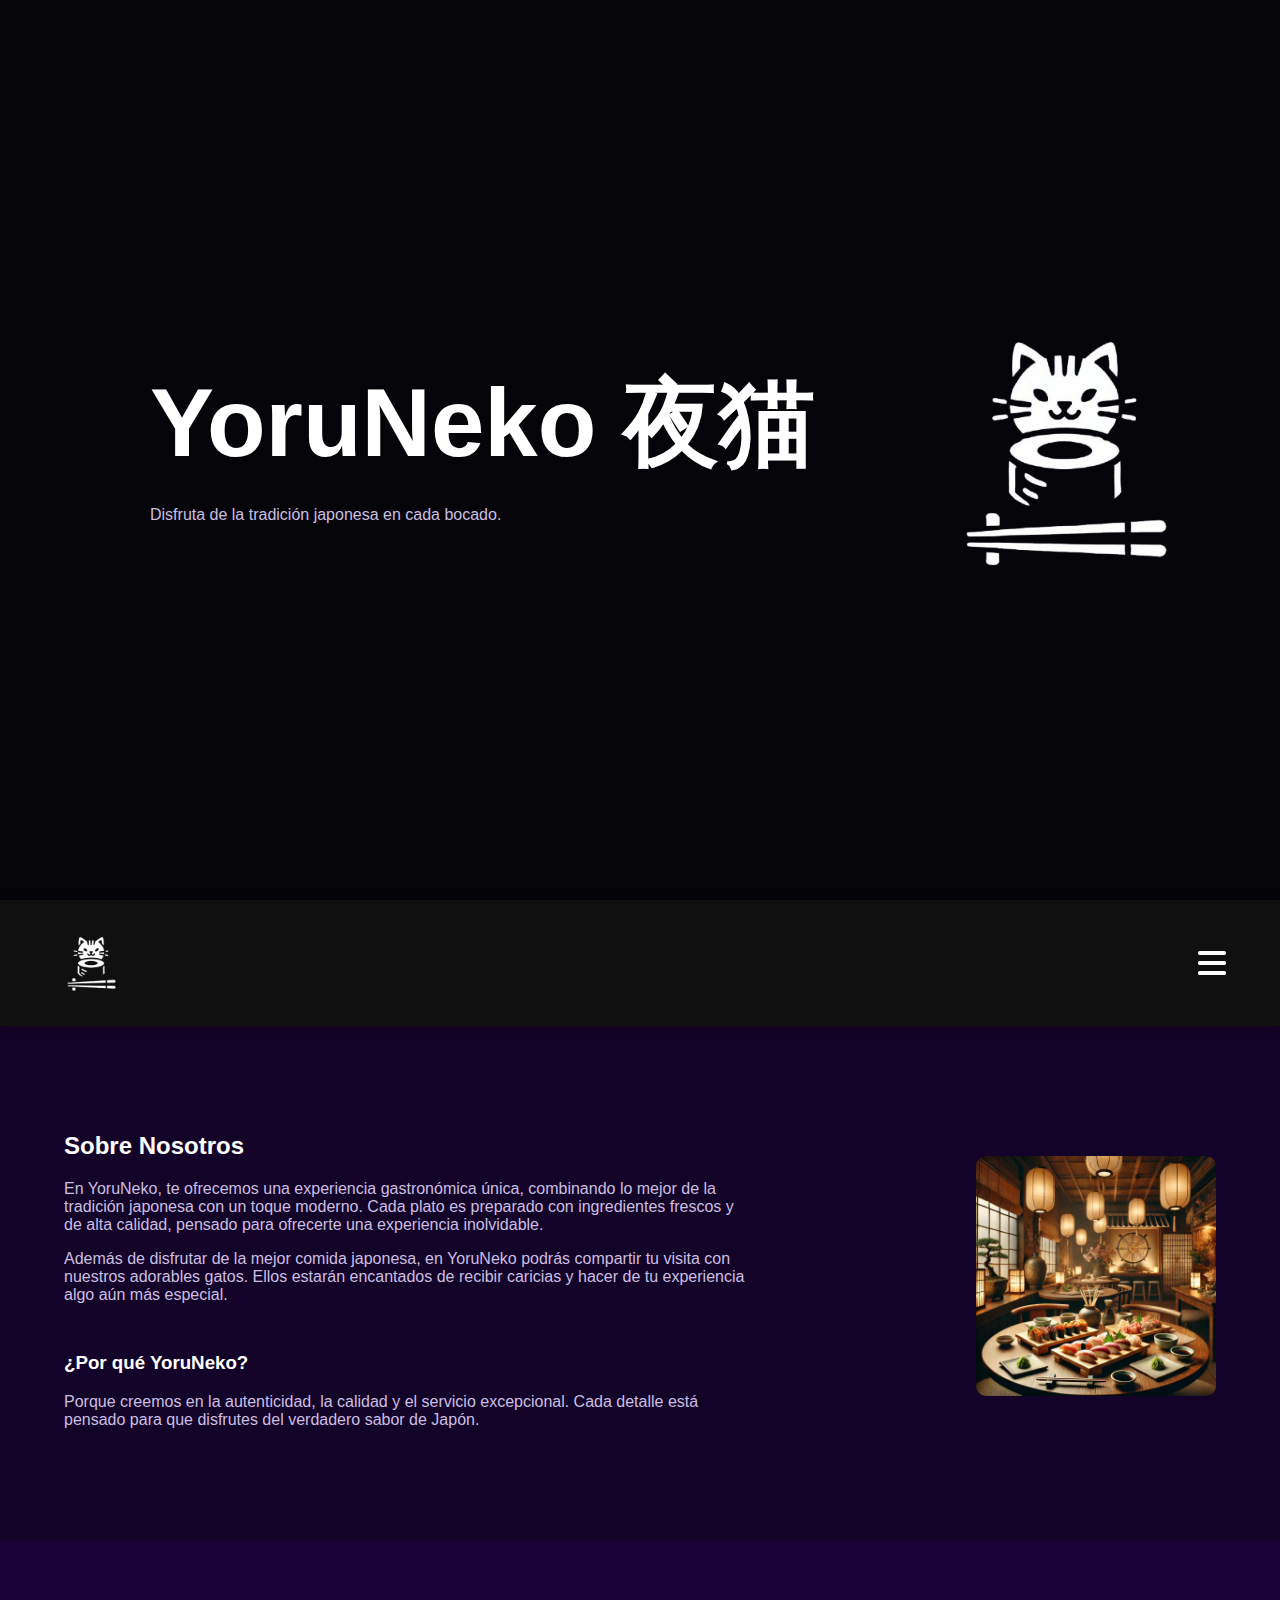
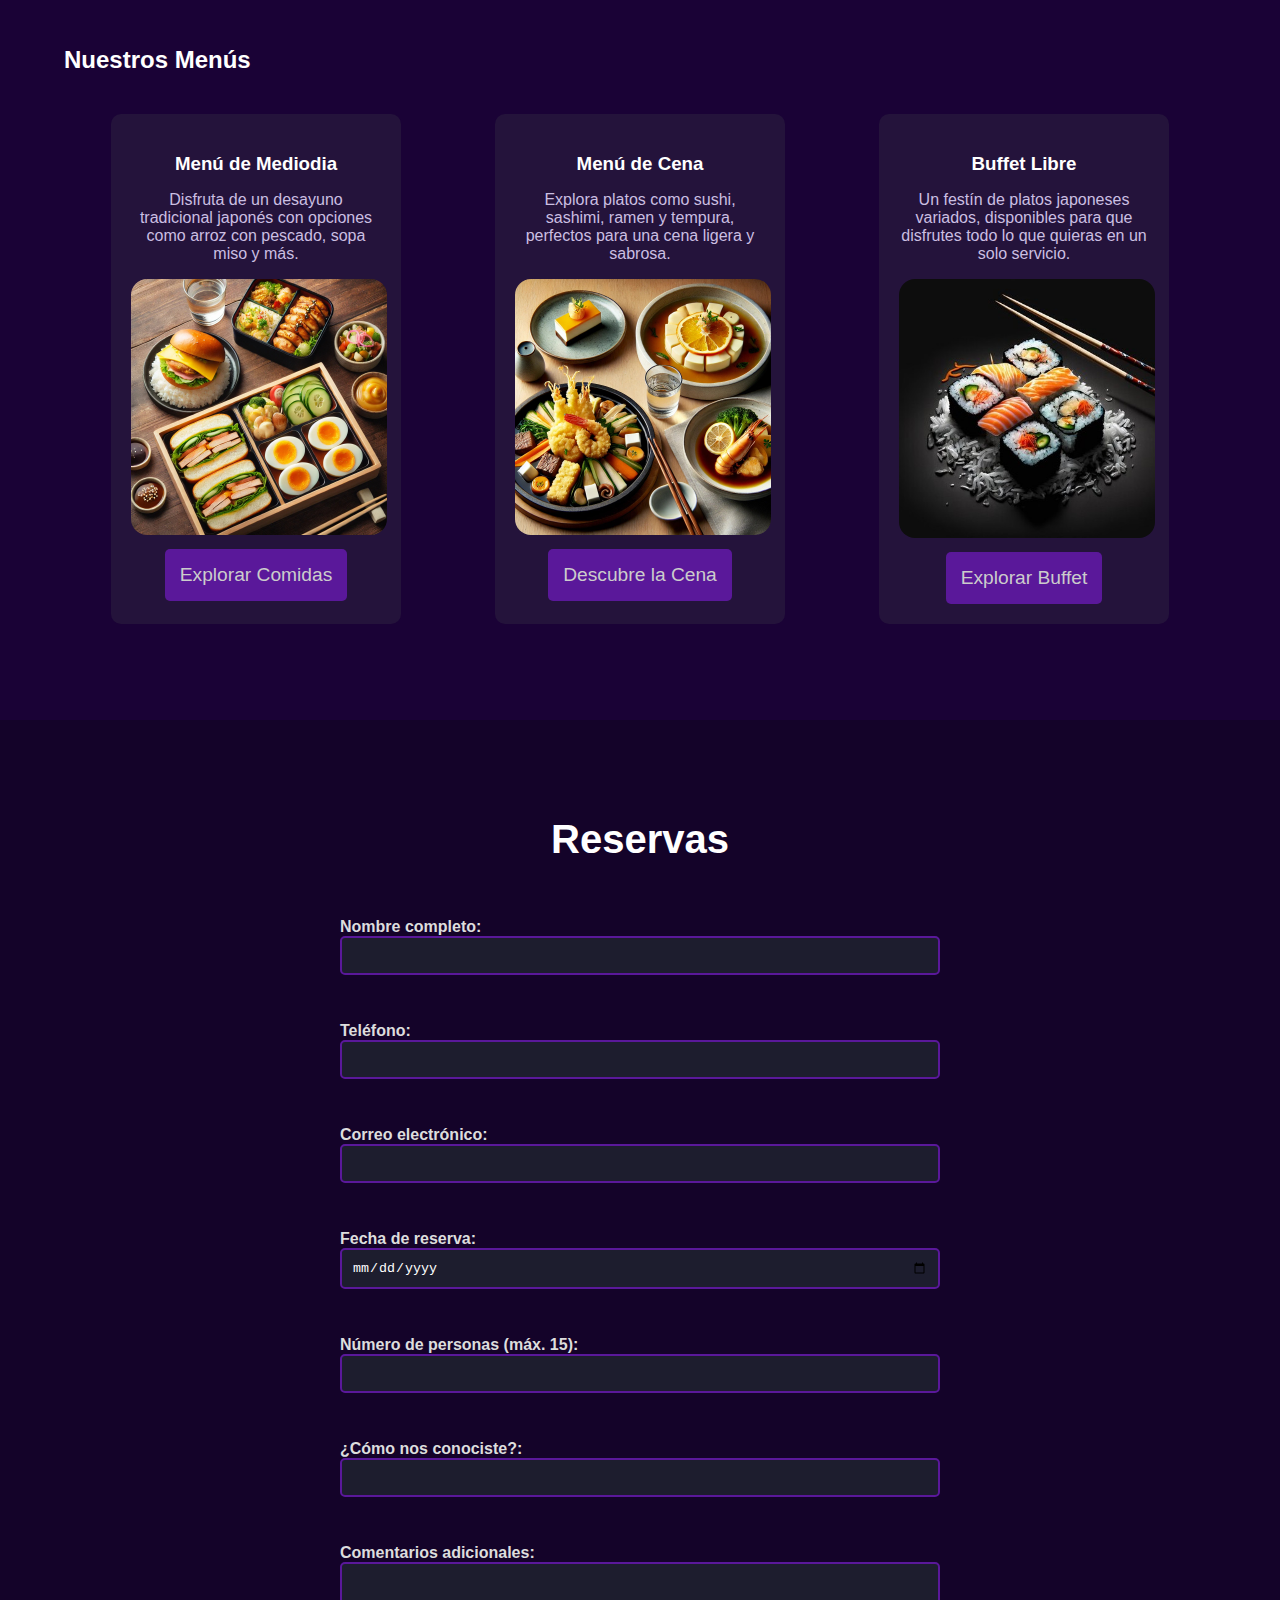
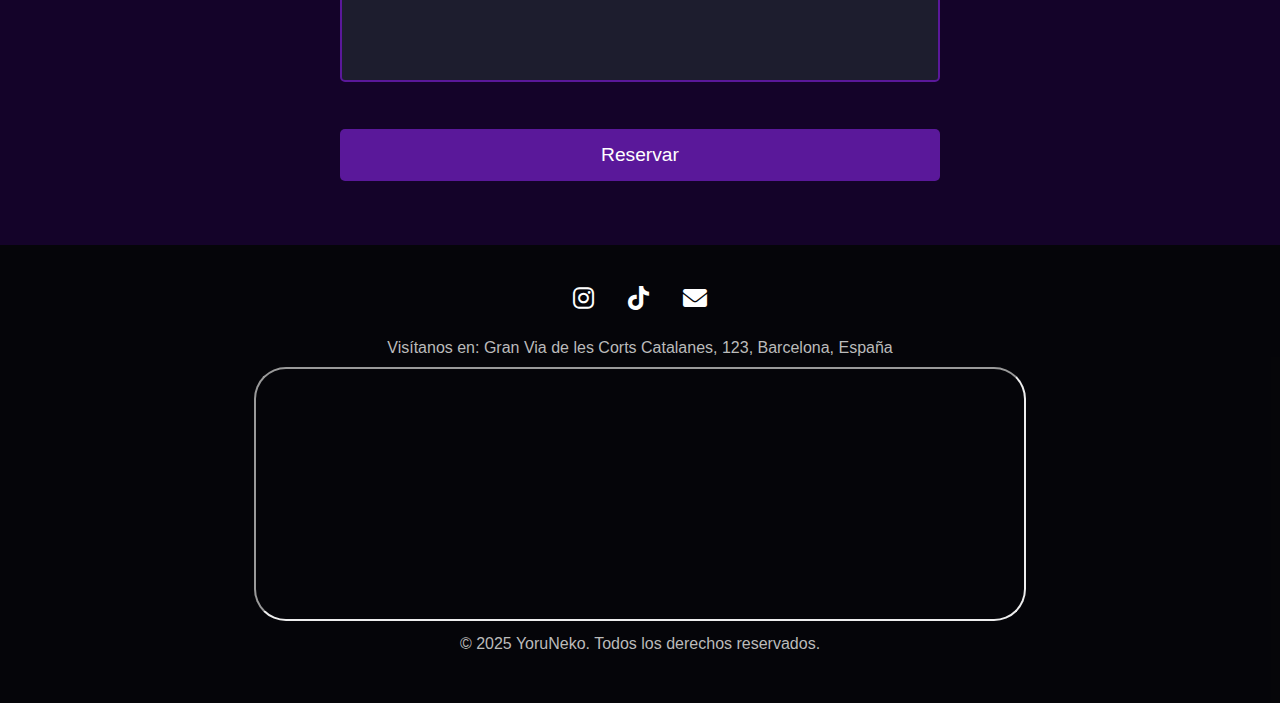
<file: index.html>
<!DOCTYPE html>
<html lang="es">
<head>
    <meta charset="UTF-8">
    <meta name="viewport" content="width=device-width, initial-scale=1.0">
    <title>YoruNeko - Restaurante Japonés</title>
    <link rel="icon" href="Images/Logo/IconYoruNeko.png" type="image/x-icon">
    <link href="https://cdnjs.cloudflare.com/ajax/libs/font-awesome/6.0.0-beta3/css/all.min.css" rel="stylesheet">
    <link rel="stylesheet" href="styles.css">
</head>
<body>
    <!-- Header (Encabezado) -->
    <header>
        <h1>YoruNeko 夜猫</h1>
        <p>Disfruta de la tradición japonesa en cada bocado.</p>
        <img src="Images/Logo/LogoYoruNeko.png" title="Logo YoruNeko" alt="Logo YoruNeko">
    </header>

    <!-- Barra de navegación -->
    <nav class="navbar">
        <img id="nav" src="Images/Logo/LogoYoruNeko.png" title="Logo YoruNeko" alt="Logo Restaurante Japonés" class="logo">
        
        <!-- Menu hamburguesa con checkbox -->
        <input type="checkbox" id="menu-toggle" class="menu-toggle" />
        <label for="menu-toggle" class="hamburger-menu">
            <i class="fas fa-bars"></i> <!-- Icono de tres rayas de FontAwesome -->
        </label>
        
        <!-- Menú desplegable -->
        <div class="dropdown-menu">
            <a href="#about">Sobre nosotros</a>
            <a href="#menu">Menú</a>
            <a href="#reservas">Reservas</a>
            <a href="#contactos">Contactos</a>
        </div>
    </nav>
    

    <section id="about" class="about">
        <div class="about-content">
            <div class="text">
                <h2>Sobre Nosotros</h2>
                <p>En YoruNeko, te ofrecemos una experiencia gastronómica única, combinando lo mejor de la tradición japonesa con un toque moderno. Cada plato es preparado con ingredientes frescos y de alta calidad, pensado para ofrecerte una experiencia inolvidable.</p>
                <p>Además de disfrutar de la mejor comida japonesa, en YoruNeko podrás compartir tu visita con nuestros adorables gatos. Ellos estarán encantados de recibir caricias y hacer de tu experiencia algo aún más especial.</p>
                <h3 class="why">¿Por qué YoruNeko?</h3>
                <p>Porque creemos en la autenticidad, la calidad y el servicio excepcional. Cada detalle está pensado para que disfrutes del verdadero sabor de Japón.</p>
            </div>
            <div class="image">
                <img src="Images/RestauranteYoruNeko.jpeg" title="Imagen del Restaurente" alt="Plato Japonés">
            </div>
        </div>
    </section>    
    
    <section id="menu" class="menus">
        <h2>Nuestros Menús</h2>
        <div class="menu-container">
            <div class="menu-item">
                <h3>Menú de Mediodia</h3>
                <p>Disfruta de un desayuno tradicional japonés con opciones como arroz con pescado, sopa miso y más.</p>
                <img src="Images/MenuComida.jpeg" title="Menu de Comida" alt="Menu de Mañana con Tamago Sando, Melon Pans y Bento de Pollo Reriyaki">
                <button class="boton-menu"><a href="">Explorar Comidas</a></button>
            </div>
            <div class="menu-item">
                <h3>Menú de Cena</h3>
                <p>Explora platos como sushi, sashimi, ramen y tempura, perfectos para una cena ligera y sabrosa.</p>
                <img src="Images/MenuCena.jpeg" title="Menu de Cena" alt="Menu de Cena con Tempura Mixta, Sashami Variado, Cheesecake de Yuzu">
                <button class="boton-menu"><a href="">Descubre la Cena</a></button>
            </div>
            <div class="menu-item">
                <h3>Buffet Libre</h3>
                <p>Un festín de platos japoneses variados, disponibles para que disfrutes todo lo que quieras en un solo servicio.</p>
                <img src="Images/MenuBufet.jpg" title="Menu de Bufet" alt="Plato de Bufet con Maki y Sushi">
                <button class="boton-menu"><a href="">Explorar Buffet</a></button>
            </div>
        </div>
    </section>

    <section id="reservas" class="reservations">
        <h2>Reservas</h2>
        <form action="https://formspree.io/f/xgvojbzr" method="POST">
            <label>Nombre completo: 
                <input type="text" name="nombre" required>
            </label>
            
            <label>Teléfono: 
                <input type="tel" name="telefono" required>
            </label>
            
            <label>Correo electrónico: 
                <input type="email" name="correo" required>
            </label>
            
            <label>Fecha de reserva: 
                <input type="date" name="fecha" required>
            </label>
            
            <label>Número de personas (máx. 15): 
                <input type="number" name="personas" min="1" max="15" required>
            </label>
            
            <label>¿Cómo nos conociste?: 
                <input type="text" name="conociste">
            </label>
            
            <label>Comentarios adicionales:
                <textarea name="comentarios"></textarea>
            </label>
            
            <button type="submit">Reservar</button>
        </form>
    </section>

    <footer>
        <div id="contactos" class="footer-links">
            <a href="https://www.instagram.com" target="_blank"><i class="fab fa-instagram"></i></a>
            <a href="https://www.tiktok.com" target="_blank"><i class="fab fa-tiktok"></i></a>
            <a href="mailto:yoruneko2006@gmail.com" target="_blank"><i class="fas fa-envelope"></i></a>
        </div>

        <p>Visítanos en: Gran Via de les Corts Catalanes, 123, Barcelona, España</p>
        
        <div class="map-container">
            <iframe src="https://www.google.com/maps/embed?pb=!1m18!1m12!1m3!1d3023.702721748931!2d2.1702068!3d41.3867909!2m3!1f0!2f0!3f0!3m2!1i1024!2i768!4f13.1!3m3!1m2!1s0x12a4a28f9d049a3f%3A0xa43d8c8b66e45b8d!2sGran%20Via%20de%20les%20Corts%20Catalanes%2C%20123%2C%2020802%20Barcelona%2C%20España!5e0!3m2!1ses!2ses!4v1674728893027!5m2!1ses!2ses" 
                allowfullscreen="" loading="lazy"></iframe>
        </div>

        <p>© 2025 YoruNeko. Todos los derechos reservados.</p>
    </footer>

</body>
</html>
</file>
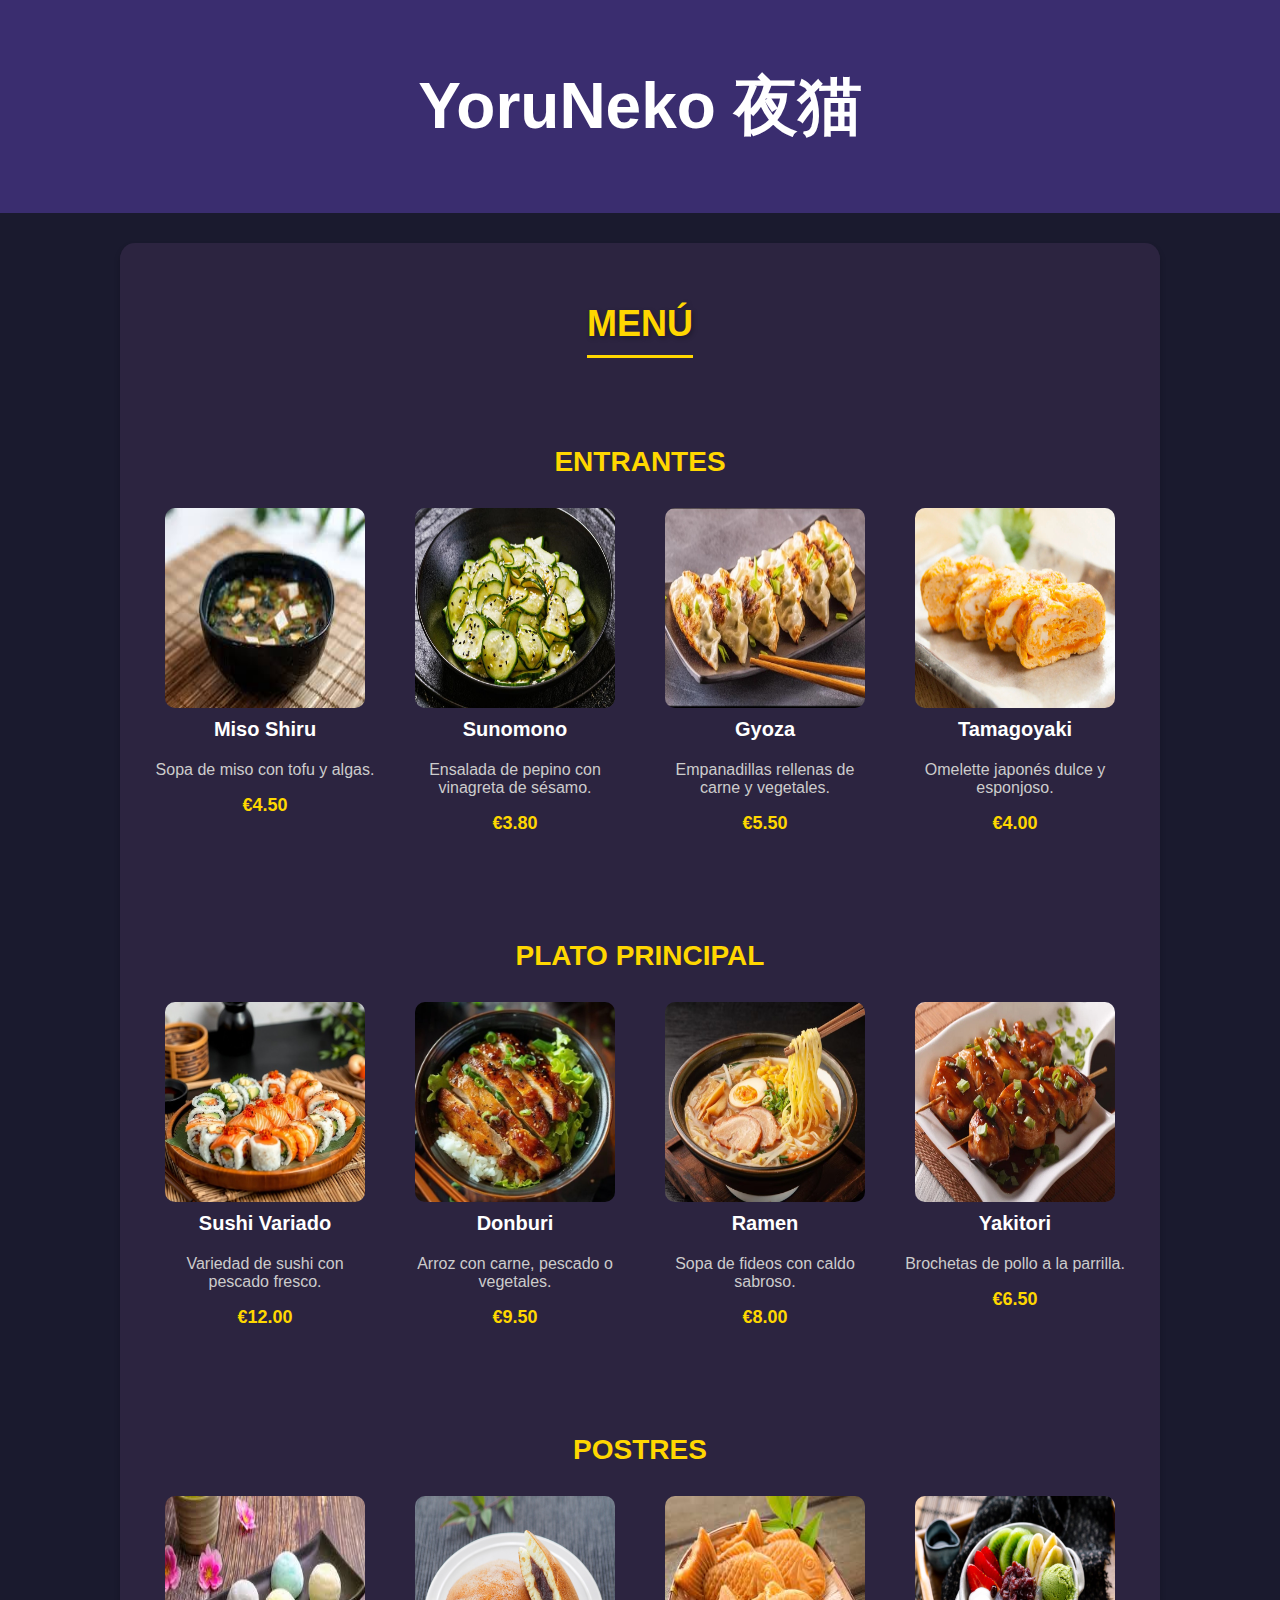
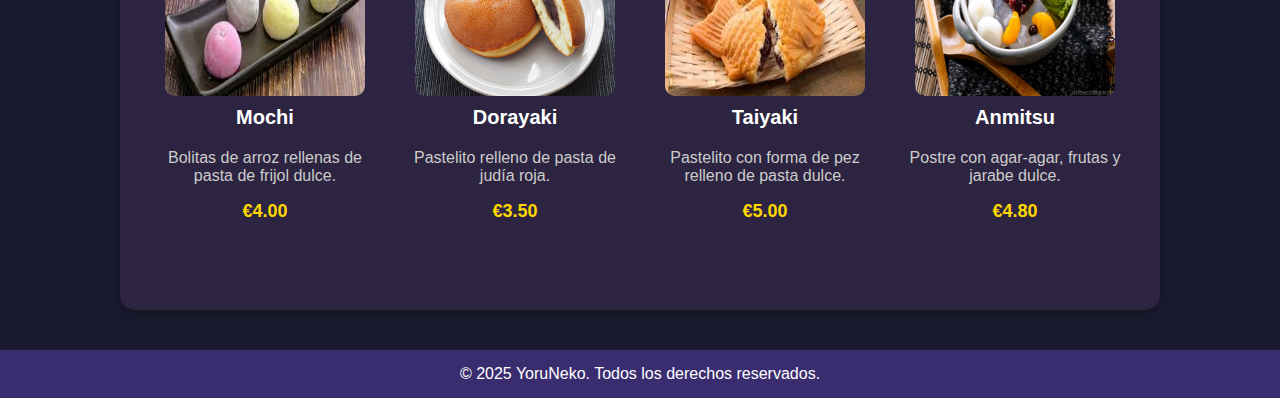
<file: menu.html>
<!DOCTYPE html>
<html lang="es">
<head>
    <meta charset="UTF-8">
    <meta name="viewport" content="width=device-width, initial-scale=1.0">
    <title>YoruNeko - Restaurante Japonés</title>
    <style>
        body {
            font-family: Arial, sans-serif;
            background-color: #1a1a2e;
            color: #fff;
            text-align: center;
            margin: 0;
            padding: 0;
        }
        header {
            background-color: #3a2d6f;
            padding: 20px;
            font-size: 32px;
            font-weight: bold;
        }
        h2 {
            font-size: 36px;
            font-weight: bold;
            margin-top: 40px;
            text-transform: uppercase;
            color: #ffd700;
            text-shadow: 2px 2px 5px rgba(0, 0, 0, 0.3); /* Añadí sombra para destacarlo más */
            border-bottom: 3px solid #ffd700; /* Agregué un borde para darle más énfasis */
            padding-bottom: 10px;
        }
        .menu {
            display: flex;
            flex-direction: column;
            align-items: center;
            padding: 20px;
            max-width: 1000px;
            margin: 30px auto 30px;
            background-color: #2c2440;
            border-radius: 15px;
            padding-bottom: 40px;
            box-shadow: 0 4px 6px rgba(0, 0, 0, 0.2); /* Agregué sombra para más contraste */
        }
        .menu-item {
            margin: 30px 0;
        }
        .food-list {
            display: flex;
            justify-content: space-between;
            flex-wrap: wrap;
            gap: 30px;
        }
        .food-item {
            text-align: center;
            color: #fff;
            width: 220px;
        }
        .food-item img {
            width: 200px; 
            height: 200px; 
            border-radius: 10px;
            display: block;
            margin: 0 auto;
        }
        .food-item p {
            margin-top: 10px;
            font-size: 16px;
            color: #ccc;
        }
        .food-item p.price {
            margin-top: 10px;
            font-size: 18px;
            font-weight: bold;
            color: #ffd700;
        }
        .menu-item h3 {
            font-size: 28px;
            margin-bottom: 30px;
            color: #ffd700;
            font-weight: bold;
            text-transform: uppercase;
        }
        .food-item p:first-of-type {
            font-size: 20px;
            font-weight: bold;
            color: #fff;
        }

        footer {
            background-color: #3a2d6f;
            color: #fff;
            padding: 15px 0;
            margin-top: 40px;
        }

        footer p {
            font-size: 16px;
            margin: 0;
        }

    </style>
</head>
<body>
    <header>
        <h1>YoruNeko 夜猫</h1>
    </header>
    <section class="menu">
        <h2>Menú</h2>
        <div class="menu-item">
            <h3>Entrantes</h3>
            <div class="food-list">
                <div class="food-item">
                    <img src="Images/Entrantes/Miso Shiru.jpeg" alt="Miso Shiru">
                    <p>Miso Shiru</p>
                    <p>Sopa de miso con tofu y algas.</p>
                    <p class="price">€4.50</p>
                </div>
                <div class="food-item">
                    <img src="Images/Entrantes/Sunomono.jpg" alt="Sunomono">
                    <p>Sunomono</p>
                    <p>Ensalada de pepino con vinagreta de sésamo.</p>
                    <p class="price">€3.80</p>
                </div>
                <div class="food-item">
                    <img src="Images/Entrantes/Gyoza.jpeg" alt="Gyoza">
                    <p>Gyoza</p>
                    <p>Empanadillas rellenas de carne y vegetales.</p>
                    <p class="price">€5.50</p>
                </div>
                <div class="food-item">
                    <img src="Images/Entrantes/Tamagoyaki.jpeg" alt="Tamagoyaki">
                    <p>Tamagoyaki</p>
                    <p>Omelette japonés dulce y esponjoso.</p>
                    <p class="price">€4.00</p>
                </div>
            </div>
        </div>
        <div class="menu-item">
            <h3>Plato Principal</h3>
            <div class="food-list">
                <div class="food-item">
                    <img src="Images/Principal/Sushi Variado.jpeg" alt="Sushi Variado">
                    <p>Sushi Variado</p>
                    <p>Variedad de sushi con pescado fresco.</p>
                    <p class="price">€12.00</p>
                </div>
                <div class="food-item">
                    <img src="Images/Principal/Donburi.jpeg" alt="Donburi">
                    <p>Donburi</p>
                    <p>Arroz con carne, pescado o vegetales.</p>
                    <p class="price">€9.50</p>
                </div>
                <div class="food-item">
                    <img src="Images/Principal/Ramen.jpeg" alt="Ramen">
                    <p>Ramen</p>
                    <p>Sopa de fideos con caldo sabroso.</p>
                    <p class="price">€8.00</p>
                </div>
                <div class="food-item">
                    <img src="Images/Principal/Yakitori.jpeg" alt="Yakitori">
                    <p>Yakitori</p>
                    <p>Brochetas de pollo a la parrilla.</p>
                    <p class="price">€6.50</p>
                </div>
            </div>
        </div>
        <div class="menu-item">
            <h3>Postres</h3>
            <div class="food-list">
                <div class="food-item">
                    <img src="Images/Postre/Mochi.jpeg" alt="Mochi">
                    <p>Mochi</p>
                    <p>Bolitas de arroz rellenas de pasta de frijol dulce.</p>
                    <p class="price">€4.00</p>
                </div>
                <div class="food-item">
                    <img src="Images/Postre/Dorayaki.jpg" alt="Dorayaki">
                    <p>Dorayaki</p>
                    <p>Pastelito relleno de pasta de judía roja.</p>
                    <p class="price">€3.50</p>
                </div>
                <div class="food-item">
                    <img src="Images/Postre/Taiyaki.jpeg" alt="Taiyaki">
                    <p>Taiyaki</p>
                    <p>Pastelito con forma de pez relleno de pasta dulce.</p>
                    <p class="price">€5.00</p>
                </div>
                <div class="food-item">
                    <img src="Images/Postre/Anmitsu.jpg" alt="Anmitsu">
                    <p>Anmitsu</p>
                    <p>Postre con agar-agar, frutas y jarabe dulce.</p>
                    <p class="price">€4.80</p>
                </div>
            </div>
        </div>
    </section>

    <footer>
        <p>&copy; 2025 YoruNeko. Todos los derechos reservados.</p>
    </footer>
</body>
</html>
</file>
<file: styles.css>
:root {
    --color-fondo-principal: #1d1d2e;
    --color-fondo-secundario: #140329;
    --color-fondo-terciario: #1a0236;
    --color-texto-principal: #fff;
    --color-texto-secundario: #ccc;
    --color-texto-claro: #ddd;
    --color-acento: #ff6f61; /* Color naranja ahora cambiado */
    --color-parrafo: #cbbfe2; /* Nuevo color para títulos */
    --color-boton: #5a189a;
    --color-boton-hover: #7b2cbf;
    --color-menu-fondo: #24133b;
    
    --color-navbar-bg: rgb(16, 16, 16);
    --color-dropdown-bg: rgb(24, 24, 24);
    --color-dropdown-hover-bg: rgb(37, 37, 37);
    --color-footer-bg: rgba(0, 0, 0, 0.8);
    --color-footer-link-hover: var(--color-boton);
}

/* HTML base styles */
html {
    scroll-behavior: smooth;
    scrollbar-width: thin; /* Establece el ancho de la barra de desplazamiento */
    scrollbar-color: var(--color-boton) var(--color-fondo-principal);
    scroll-padding-top: 100px;
}

body {
    font-family: Arial, sans-serif;
    margin: 0;
    padding: 0;
    color: var(--color-texto-principal);
    background-color: var(--color-fondo-principal);
}

/* Estilos de la cabecera */
header {
    display: flex;
    flex-direction: column;
    justify-content: center;
    align-items: flex-start; /* Logo alineado a la izquierda por defecto */
    height: 100vh;
    padding-left: 150px;
    background-color: rgba(0, 0, 0, 0.8);
    position: relative;
    text-align: left;
    overflow-x: hidden;
}

header h1 {
    margin: 0;
    font-size: 6rem;
    color: var(--color-texto-principal);
    padding: 0rem;
    text-align: left;
}

header img {
    position: absolute;
    right: 20px;
    top: 50%;
    transform: translateY(-50%);
    width: 25rem;
}


/* Estilos generales para el nav */
.navbar {
    background-color: var(--color-navbar-bg);
    padding: 15px 30px;
    display: flex;
    justify-content: space-between;
    align-items: center;
    position: sticky;
    top: 0; /* Esto asegura que se quede pegado a la parte superior */
    z-index: 1000; /* Asegura que el navbar esté por encima de otros elementos */
    box-shadow: 0 4px 10px rgba(0, 0, 0, 0.2);
}

/* Logo del restaurante */
.navbar .logo {
    height: 6rem; /* Ajusta el tamaño del logo */
    margin-left: 1%;
}

/* Menú hamburguesa */
.menu-toggle {
    display: none;
}


.hamburger-menu {
    cursor: pointer;
    font-size: 2rem;
    color: white;
    margin-right: 2%;
}

.dropdown-menu {
    display: none;
    background-color: var(--color-dropdown-bg);
    position: absolute;
    top: 70px;
    right: 30px;
    width: 250px;
    padding: 10px 0;
    box-shadow: 0 4px 8px rgba(0, 0, 0, 0.2);
    border-radius: 5px;
}

.menu-toggle:checked + .hamburger-menu + .dropdown-menu {
    display: block;
    margin-top: 5rem;
}

/* Estilo de los enlaces del menú */
.dropdown-menu a {
    text-decoration: none;
    color: #f1f1f1; /* Color claro para los enlaces */
    padding: 12px 20px;
    font-size: 1.2rem;
    display: block;
    text-align: center;
    border-bottom: 1px solid #444444;
}

.dropdown-menu a:hover {
    background-color: var(--color-dropdown-hover-bg);
}


h2, h3 {
    color: var(--color-texto-principal);
}

p {
    color: var(--color-parrafo);
}

/* Sección Sobre Nosotros */
.about, .menus, .reservations {
    background-color: var(--color-fondo-secundario);
    padding: 4rem 4rem 6rem;
    padding-top: calc(70px + 1rem); /* Añade espacio superior para no cubrir el título */
    text-align: left;
}


.about-content {
    display: flex;
    justify-content: space-between;
    align-items: center;
    gap: 2rem;
}

.text {
    max-width: 60%; /* Asegura que el texto no se haga demasiado largo */
}

.image img {
    width: 20rem; /* Esto asegura que la imagen se ajuste al tamaño del contenedor */
    max-width: 15rem; /* Controla el tamaño máximo de la imagen */
    height: auto; /* Mantiene la proporción de la imagen */
    border-radius: 10px;
}

.why {
    margin-top: 3rem;
    font-weight: bold;
}

/* Sección de Reservas */
.reservations {
    background-color: var(--color-fondo-secundario);
    padding: 4rem 4rem;
    text-align: center;
}

.reservations h2 {
    font-size: 2.5rem;
    margin-bottom: 3.5rem;
}

form {
    max-width: 600px;
    margin: 0 auto;
    display: flex;
    flex-direction: column;
    gap: 15px;
}

label {
    display: flex;
    flex-direction: column;
    text-align: left;
    font-weight: bold;
    color: var(--color-texto-claro);
}

input, textarea {
    margin-bottom: 2rem;
    padding: 10px;
    border: 2px solid var(--color-boton);
    border-radius: 5px;
    background-color: var(--color-fondo-principal);
    color: var(--color-texto-principal);
}

textarea {
    resize: none;
    height: 6rem;
    max-height: 300px;
    overflow-y: scroll;
    scrollbar-width: thin;
    scrollbar-color: var(--color-boton) var(--color-fondo-principal);
}

button {
    padding: 15px;
    border-radius: 5px;
    border: none;
    background-color: var(--color-boton);
    color: var(--color-texto-principal);
    font-size: 1.2rem;
    cursor: pointer;
    transition: background-color 0.3s;
}

button:hover {
    background-color: var(--color-boton-hover);
}

/* Sección Menús */
.menus{
    background-color: var(--color-fondo-terciario);
}
.menu-container {
    display: flex;
    justify-content: space-around;
    margin-top: 40px;
}

.menu-item {
    background-color: var(--color-menu-fondo);
    padding: 20px;
    border-radius: 10px;
    max-width: 250px;
    text-align: center;
}

.menu-item h3 {
    margin-bottom: 10px;
}

.menu-item img {
    width: 16rem;
    border-radius: 1rem;
}

.boton-menu{
    margin-top: 4%;
}
.boton-menu a{
    color: var(--color-texto-secundario);
    text-decoration: none;
}



/* Footer */
footer {
    background-color: var(--color-footer-bg);
    padding: 40px 0;
    text-align: center;
}

footer .footer-links {
    margin-bottom: 1.6rem;
}

footer .footer-links a {
    color: var(--color-texto-principal);
    margin: 0 15px;
    font-size: 24px;
}

footer .footer-links a:hover {
    color: var(--color-footer-link-hover);
}

footer p {
    margin: 10px 0;
    color: #bbb;
}

.map-container iframe {
    width: 60%;
    height: 250px;
    border-radius: 2rem;
}


/* Media Queries para hacer el diseño responsive */

/* Ajustes para pantallas más grandes */
@media (max-width: 1024px) {
    header {
        padding-left: 0; /* Elimina el padding izquierdo */
        text-align: center; /* Centra todo el contenido */
        align-items: center; /* Centra el logo en el centro */
    }

    header h1 {
        display: none; /* Oculta el texto en pantallas más pequeñas */
    }

    header p {
        display: none; /* Sigue ocultando el texto */
    }

    header img {
        margin: 0rem 3rem 15rem 2rem;
        width: 40rem; /* Ajusta el tamaño de la imagen */
        position: relative; /* El logo se centra de manera relativa */
    }

    .about-content {
        flex-direction: column;
        align-items: center;
        gap: 1rem;
    }

    .text {
        max-width: 100%;
        text-align: center;
    }

    .image img {
        width: 30rem;
        max-width: 100%;
    }

    .reservations {
        padding: 2rem;
    }

    form {
        max-width: 100%;
        padding: 0 1rem;
    }

    .menu-container {
        align-items: center;
    }

    .menu-item {
        margin: 2rem 0.5rem;
    }

    footer {
        padding: 20px 0;
    }

    footer .footer-links a {
        font-size: 18px;
    }
}

/* Pantallas pequeñas (móviles) */
@media (max-width: 768px) {
    header {
        padding-left: 0; /* Elimina el padding izquierdo */
        text-align: center; /* Centra todo el contenido */
        align-items: center; /* Centra el logo en el centro */
    }

    header h1 {
        display: none; /* Oculta el texto en pantallas más pequeñas */
    }

    header p {
        display: none; /* Sigue ocultando el texto */
    }

    header img {
        margin: 0rem 1rem 15rem 2rem; /* Aplica el mismo margen que en 1024px */
        width: 40rem; /* Ajusta el tamaño de la imagen */
        position: relative; /* El logo se centra de manera relativa */
    }

    .about-content {
        flex-direction: column;
        align-items: center;
        gap: 1rem;
    }

    .text {
        max-width: 100%;
        text-align: center;
    }

    .image img {
        width: 30rem;
        max-width: 100%;
    }

    .reservations {
        padding: 2rem;
    }

    form {
        max-width: 100%;
        padding: 0 1rem;
    }

    .menu-container {
        flex-direction: column;
        align-items: center;
    }

    .menu-item {
        margin-bottom: 2rem;
    }

    footer {
        padding: 20px 0;
    }

    footer .footer-links a {
        font-size: 18px;
    }
}

/* Pantallas muy pequeñas (móviles muy pequeños) */
@media (max-width: 480px) {
    header h1 {
        display: none; /* Sigue ocultando el texto */
    }

    header p {
        display: none; /* Sigue ocultando el texto */
    }

    header img {
        width: 25rem; /* Ajusta aún más el tamaño del logo */
        margin:0 0.5rem 30rem 2.5rem ; /* Ajuste de posición para que quede bien */
    }

    .about-content {
        padding: 1rem;
    }

    .menu-item {
        max-width: 90%;
    }

    .reservations h2 {
        font-size: 2rem;
    }

    button {
        font-size: 1rem;
        padding: 12px;
    }

    footer .footer-links a {
        font-size: 16px;
    }
}

/* Pantallas muy pequeñas (móviles muy pequeños) */
@media (max-width: 375px) {
    .menu-item img{
        width: 10rem;
    }
}
</file>
